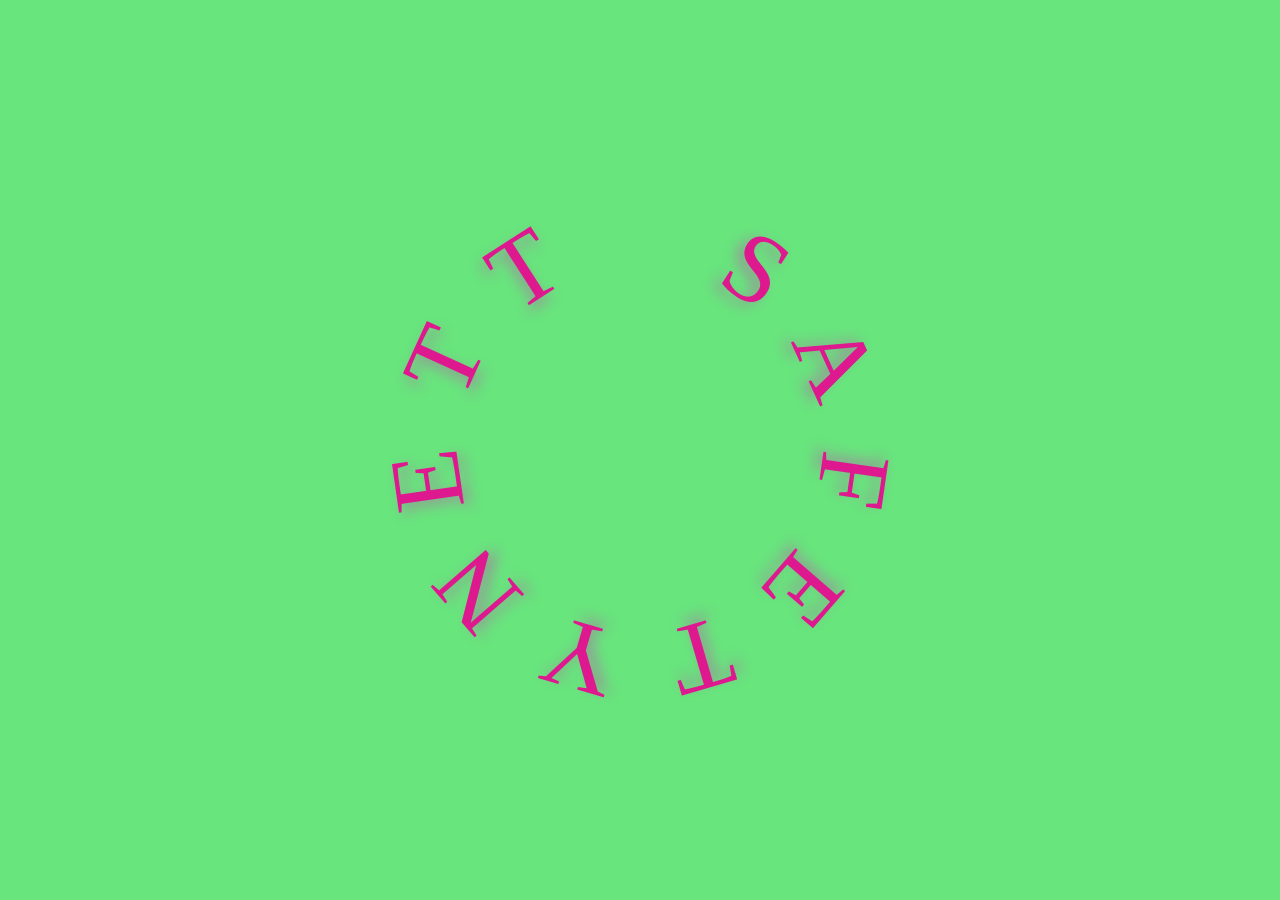
<file: index.html>
<!DOCTYPE html>
<html lang="en">
  
<head>
	<meta name="generator" content="Hugo 0.160.1">
  <meta charset="UTF-8">
  <meta name="viewport" content="width=device-width, initial-scale=1.0">
  <title>Safetynett</title>
  
  
  <link rel="stylesheet" href="/scss/main.min.css">
  <link rel="preconnect" href="https://fonts.googleapis.com">
  <link href="https://fonts.googleapis.com/css2?family=Fragment+Mono:ital@0;1&family=Cormorant+Garamond:ital,wght@0,400;0,600;1,400&display=swap" rel="stylesheet">
</head>

<body class="
  home
  
">
  

  <main>
    

        
        

<div class="mainlogo">
  <a href="/about/" class="logo-link">
    <div class="logo-circle">
      <span class="ch1">S</span>
      <span class="ch2">A</span>
      <span class="ch3">F</span>
      <span class="ch4">E</span>
      <span class="ch5">T</span>
      <span class="ch6">Y</span>
      <span class="ch7">N</span>
      <span class="ch8">E</span>
      <span class="ch9">T</span>
      <span class="ch10">T</span>
    </div>
  </a>
</div>


  </main>

  
</body>
</html>
</file>
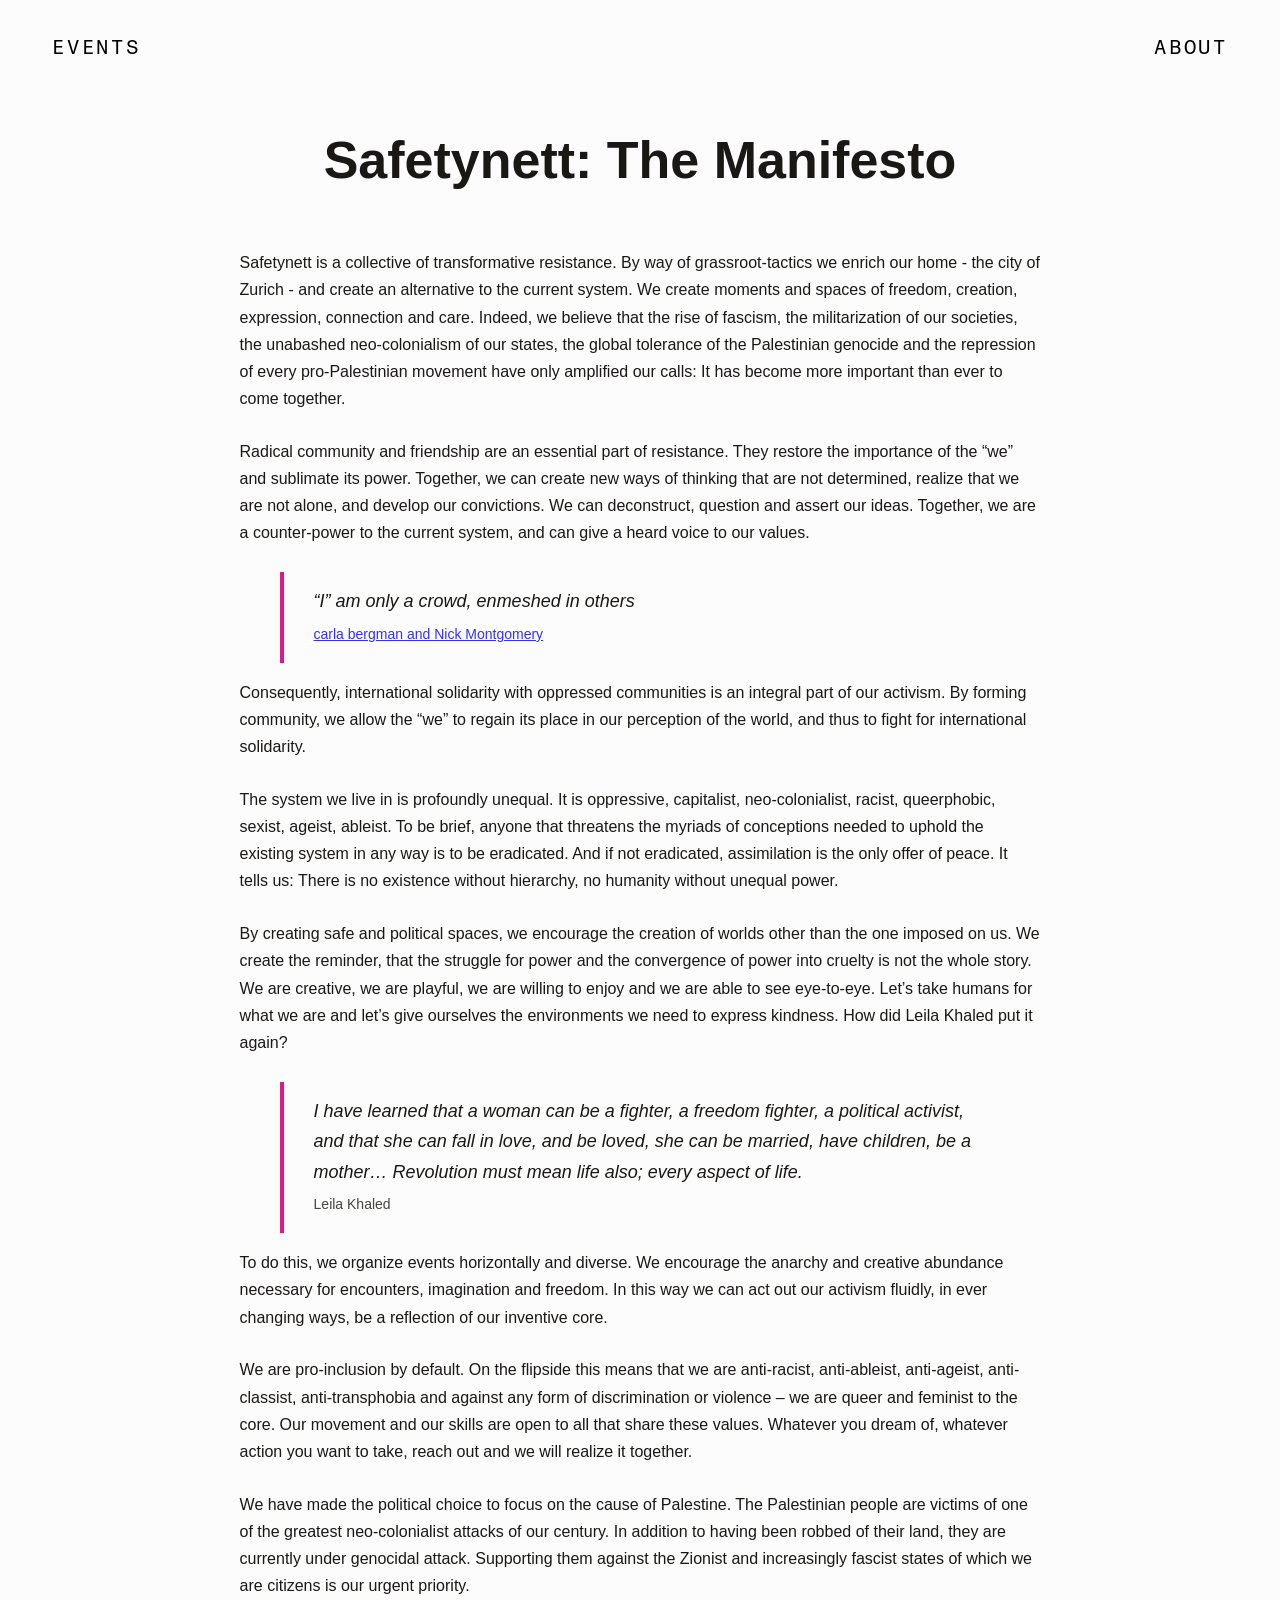
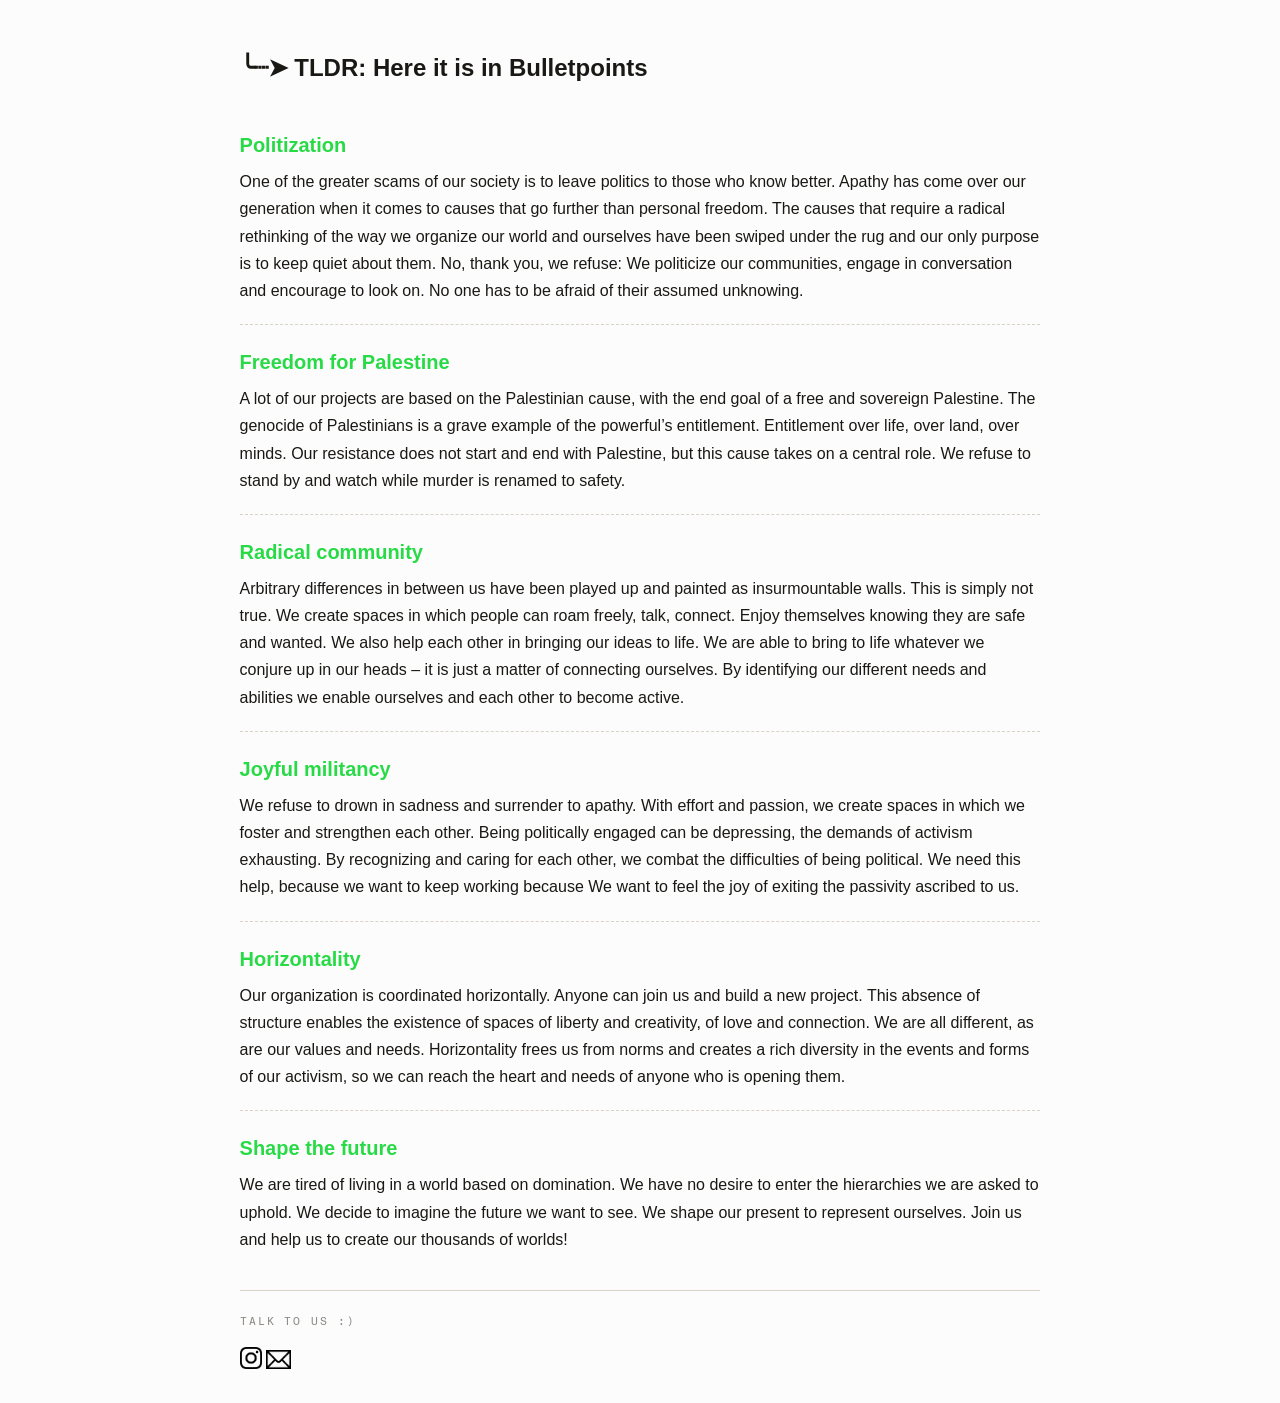
<file: about/index.html>
<!DOCTYPE html>
<html lang="en">
  
<head>
  <meta charset="UTF-8">
  <meta name="viewport" content="width=device-width, initial-scale=1.0">
  <title>About — Safetynett</title>
  
  
  <link rel="stylesheet" href="/scss/main.min.css">
  <link rel="preconnect" href="https://fonts.googleapis.com">
  <link href="https://fonts.googleapis.com/css2?family=Fragment+Mono:ital@0;1&family=Cormorant+Garamond:ital,wght@0,400;0,600;1,400&display=swap" rel="stylesheet">
</head>

<body class="
  
  
">
   
    <nav class="nav-bar">
      <div class="nav-inner">
        <a href="/events/" class="nav-link">Events</a>
        <a href="/about/" class="nav-link">About</a>
      </div>
    </nav>
  

  <main>
    
<article class="page-content">
  <h1 id="safetynett-the-manifesto">Safetynett: The Manifesto</h1>
<p>Safetynett is a collective of transformative resistance. By way of grassroot-tactics we enrich our home - the city of Zurich - and create an alternative to the current system. We create moments and spaces of freedom, creation, expression, connection and care. Indeed, we believe that the rise of fascism, the militarization of our societies, the unabashed neo-colonialism of our states, the global tolerance of the Palestinian genocide and the repression of every pro-Palestinian movement have only amplified our calls: It has become more important than ever to come together.</p>
<p>Radical community and friendship are an essential part of resistance. They restore the importance of the &ldquo;we&rdquo; and sublimate its power. Together, we can create new ways of thinking that are not determined, realize that we are not alone, and develop our convictions. We can deconstruct, question and assert our ideas. Together, we are a counter-power to the current system, and can give a heard voice to our values.</p>
<blockquote>
<p><em>&ldquo;I&rdquo; am only a crowd, enmeshed in others</em><br>
<span class="quote-author"><a href="https://theanarchistlibrary.org/library/joyful-militancy-bergman-montgomery" target="_blank" rel="noopener">carla bergman and Nick Montgomery</a></span></p>
</blockquote>
<p>Consequently, international solidarity with oppressed communities is an integral part of our activism. By forming community, we allow the &ldquo;we&rdquo; to regain its place in our perception of the world, and thus to fight for international solidarity.</p>
<p>The system we live in is profoundly unequal. It is oppressive, capitalist, neo-colonialist, racist, queerphobic, sexist, ageist, ableist. To be brief, anyone that threatens the myriads of conceptions needed to uphold the existing system in any way is to be eradicated. And if not eradicated, assimilation is the only offer of peace. It tells us: There is no existence without hierarchy, no humanity without unequal power.</p>
<p>By creating safe and political spaces, we encourage the creation of worlds other than the one imposed on us. We create the reminder, that the struggle for power and the convergence of power into cruelty is not the whole story. We are creative, we are playful, we are willing to enjoy and we are able to see eye-to-eye. Let’s take humans for what we are and let’s give ourselves the environments we need to express kindness. How did Leila Khaled put it again?</p>
<blockquote>
<p><em>I have learned that a woman can be a fighter, a freedom fighter, a political activist, and that she can fall in love, and be loved, she can be married, have children, be a mother&hellip; Revolution must mean life also; every aspect of life.</em>
<span class="quote-author">Leila Khaled</span></p>
</blockquote>
<p>To do this, we organize events horizontally and diverse. We encourage the anarchy and creative abundance necessary for encounters, imagination and freedom. In this way we can act out our activism fluidly, in ever changing ways, be a reflection of our inventive core.</p>
<p>We are pro-inclusion by default. On the flipside this means that we are anti-racist, anti-ableist, anti-ageist, anti-classist, anti-transphobia and against any form of discrimination or violence – we are queer and feminist to the core. Our movement and our skills are open to all that share these values. Whatever you dream of, whatever action you want to take, reach out and we will realize it together.</p>
<p>We have made the political choice to focus on the cause of Palestine. The Palestinian people are victims of one of the greatest neo-colonialist attacks of our century. In addition to having been robbed of their land, they are currently under genocidal attack. Supporting them against the Zionist and increasingly fascist states of which we are citizens is our urgent priority.</p>
<h2 id="-tldr-here-it-is-in-bulletpoints">╰┈➤ TLDR: Here it is in Bulletpoints</h2>
<ul>
<li><strong>Politization</strong>
One of the greater scams of our society is to leave politics to those who know better. Apathy has come over our generation when it comes to causes that go further than personal freedom. The causes that require a radical rethinking of the way we organize our world and ourselves have been swiped under the rug and our only purpose is to keep quiet about them. No, thank you, we refuse: We politicize our communities, engage in conversation and encourage to look on. No one has to be afraid of their assumed unknowing.</li>
<li><strong>Freedom for Palestine</strong>
A lot of our projects are based on the Palestinian cause, with the end goal of a free and sovereign Palestine. The genocide of Palestinians is a grave example of the powerful’s entitlement. Entitlement over life, over land, over minds. Our resistance does not start and end with Palestine, but this cause takes on a central role. We refuse to stand by and watch while murder is renamed to safety.</li>
<li><strong>Radical community</strong>
Arbitrary differences in between us have been played up and painted as insurmountable walls. This is simply not true. We create spaces in which people can roam freely, talk, connect. Enjoy themselves knowing they are safe and wanted. We also help each other in bringing our ideas to life. We are able to bring to life whatever we conjure up in our heads – it is just a matter of connecting ourselves. By identifying our different needs and abilities we enable ourselves and each other to become active.</li>
<li><strong>Joyful militancy</strong>
We refuse to drown in sadness and surrender to apathy. With effort and passion, we create spaces in which we foster and strengthen each other. Being politically engaged can be depressing, the demands of activism exhausting. By recognizing and caring for each other, we combat the difficulties of being political. We need this help, because we want to keep working because We want to feel the joy of exiting the passivity ascribed to us.</li>
<li><strong>Horizontality</strong>
Our organization is coordinated horizontally. Anyone can join us and build a new project. This absence of structure enables the existence of spaces of liberty and creativity, of love and connection. We are all different, as are our values and needs. Horizontality frees us from norms and creates a rich diversity in the events and forms of our activism, so we can reach the heart and needs of anyone who is opening them.</li>
<li><strong>Shape the future</strong>
We are tired of living in a world based on domination. We have no desire to enter the hierarchies we are asked to uphold. We decide to imagine the future we want to see. We shape our present to represent ourselves.
Join us and help us to create our thousands of worlds!</li>
</ul>
<h3 id="talk-to-us-">Talk to us :)</h3>
<p><a href="https://www.instagram.com/safe1ynett/" target="_blank" rel="noopener"><img src="/images/logo/instagram.png" alt="Instagram" style="height: 22px"></a>
<a href="mailto:safetynett.zh@protonmail.com"><img src="/images/logo/mail.png" alt="Mail" style="height: 19px"></a></p>

</article>

  </main>

  
</body>
</html>
</file>
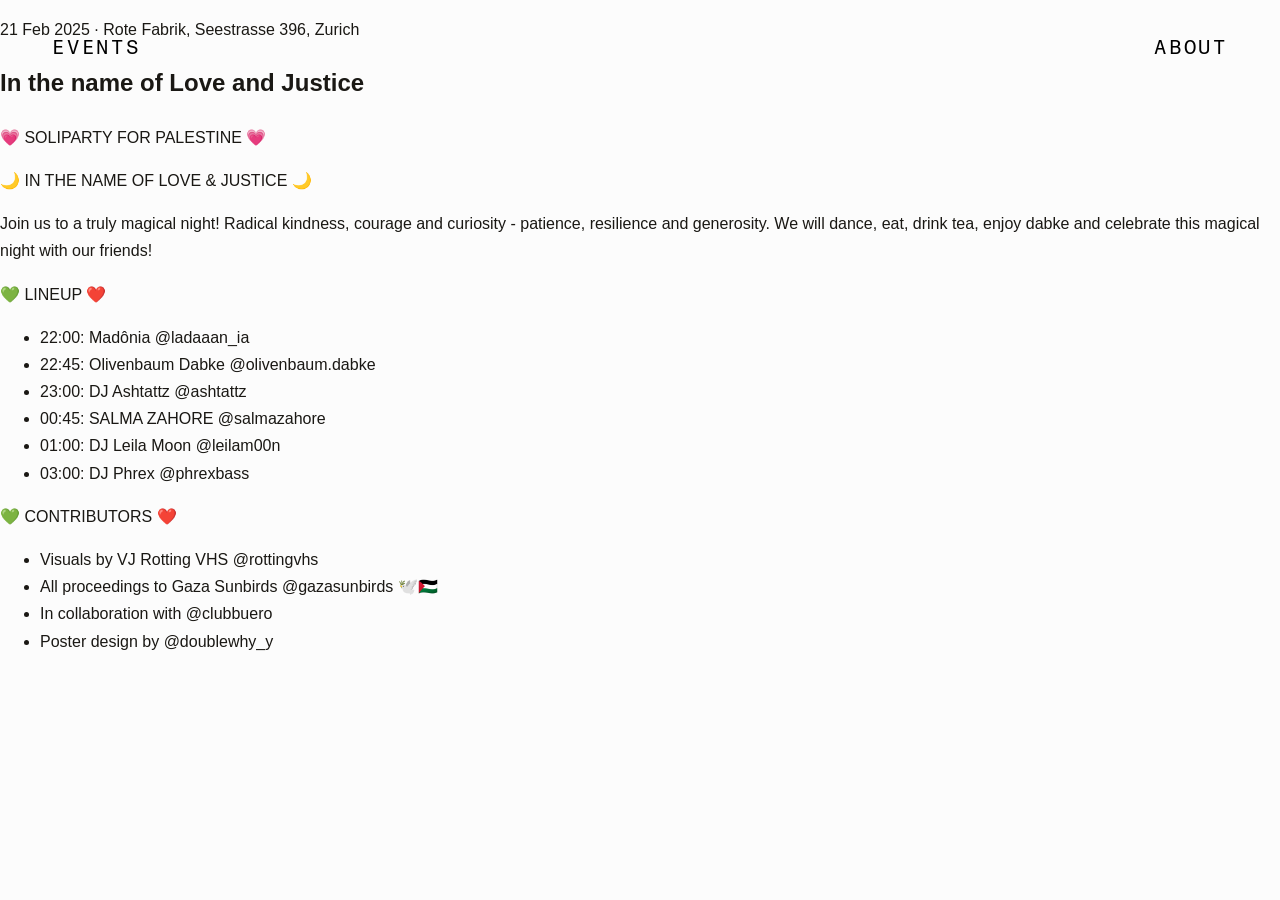
<file: events/0225_sailormoon/index.html>
<!DOCTYPE html>
<html lang="en">
  
<head>
  <meta charset="UTF-8">
  <meta name="viewport" content="width=device-width, initial-scale=1.0">
  <title>In the name of Love and Justice — Safetynett</title>
  
  
  <link rel="stylesheet" href="/scss/main.min.css">
  <link rel="preconnect" href="https://fonts.googleapis.com">
  <link href="https://fonts.googleapis.com/css2?family=Fragment+Mono:ital@0;1&family=Cormorant+Garamond:ital,wght@0,400;0,600;1,400&display=swap" rel="stylesheet">
</head>

<body class="
  
  events-page
">
   
    <nav class="nav-bar">
      <div class="nav-inner">
        <a href="/events/" class="nav-link">Events</a>
        <a href="/about/" class="nav-link">About</a>
      </div>
    </nav>
  

  <main>
    
<article class="event-single">
  <p class="ec-meta">21 Feb 2025 · Rote Fabrik, Seestrasse 396, Zurich</p>
  <h1>In the name of Love and Justice</h1>
  <p>💗 SOLIPARTY FOR PALESTINE 💗</p>
<p>🌙 IN THE NAME OF LOVE &amp; JUSTICE 🌙</p>
<p>Join us to a truly magical night! Radical kindness, courage and curiosity - patience, resilience and generosity. We will dance, eat, drink tea, enjoy dabke and celebrate this magical night with our friends!</p>
<p>💚 LINEUP ❤️</p>
<ul>
<li>22:00: Madônia @ladaaan_ia</li>
<li>22:45: Olivenbaum Dabke @olivenbaum.dabke</li>
<li>23:00: DJ Ashtattz @ashtattz</li>
<li>00:45: SALMA ZAHORE @salmazahore</li>
<li>01:00: DJ Leila Moon @leilam00n</li>
<li>03:00: DJ Phrex @phrexbass</li>
</ul>
<p>💚 CONTRIBUTORS ❤️</p>
<ul>
<li>Visuals by VJ Rotting VHS @rottingvhs</li>
<li>All proceedings to Gaza Sunbirds @gazasunbirds 🕊️🇵🇸</li>
<li>In collaboration with @clubbuero</li>
<li>Poster design by @doublewhy_y</li>
</ul>

</article>

  </main>

  
</body>
</html>
</file>
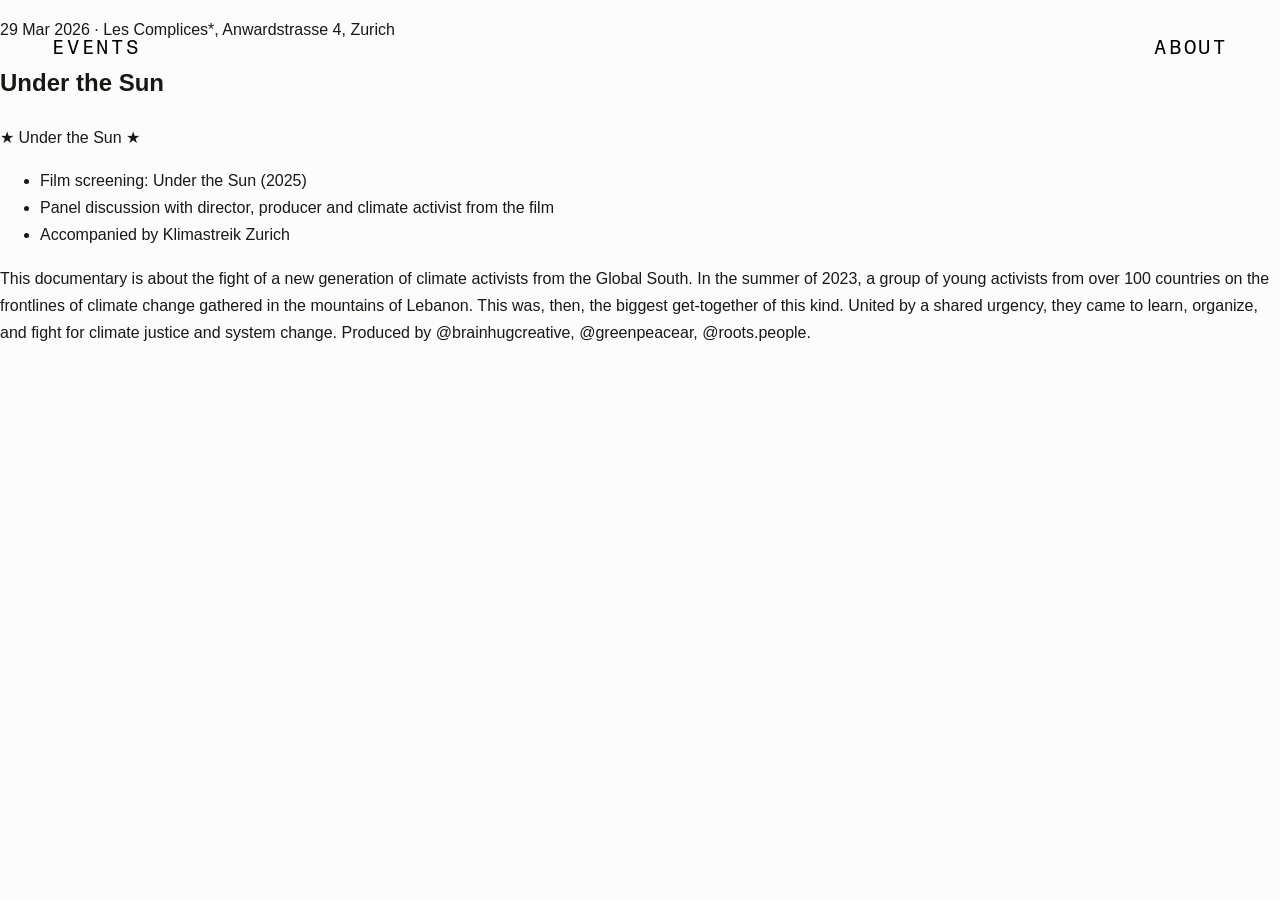
<file: events/0326_underthesun/index.html>
<!DOCTYPE html>
<html lang="en">
  
<head>
  <meta charset="UTF-8">
  <meta name="viewport" content="width=device-width, initial-scale=1.0">
  <title>Under the Sun — Safetynett</title>
  
  
  <link rel="stylesheet" href="/scss/main.min.css">
  <link rel="preconnect" href="https://fonts.googleapis.com">
  <link href="https://fonts.googleapis.com/css2?family=Fragment+Mono:ital@0;1&family=Cormorant+Garamond:ital,wght@0,400;0,600;1,400&display=swap" rel="stylesheet">
</head>

<body class="
  
  events-page
">
   
    <nav class="nav-bar">
      <div class="nav-inner">
        <a href="/events/" class="nav-link">Events</a>
        <a href="/about/" class="nav-link">About</a>
      </div>
    </nav>
  

  <main>
    
<article class="event-single">
  <p class="ec-meta">29 Mar 2026 · Les Complices*, Anwardstrasse 4, Zurich</p>
  <h1>Under the Sun</h1>
  <p>★ Under the Sun ★</p>
<ul>
<li>Film screening: Under the Sun (2025)</li>
<li>Panel discussion with director, producer and climate activist from the film</li>
<li>Accompanied by Klimastreik Zurich</li>
</ul>
<p>This documentary is about the fight of a new generation of climate activists from the Global South.
In the summer of 2023, a group of young activists from over 100 countries on the frontlines of climate change gathered in the mountains of Lebanon. This was, then, the biggest get-together of this kind.
United by a shared urgency, they came to learn, organize, and fight for climate justice and system change.
Produced by @brainhugcreative, @greenpeacear, @roots.people.</p>

</article>

  </main>

  
</body>
</html>
</file>
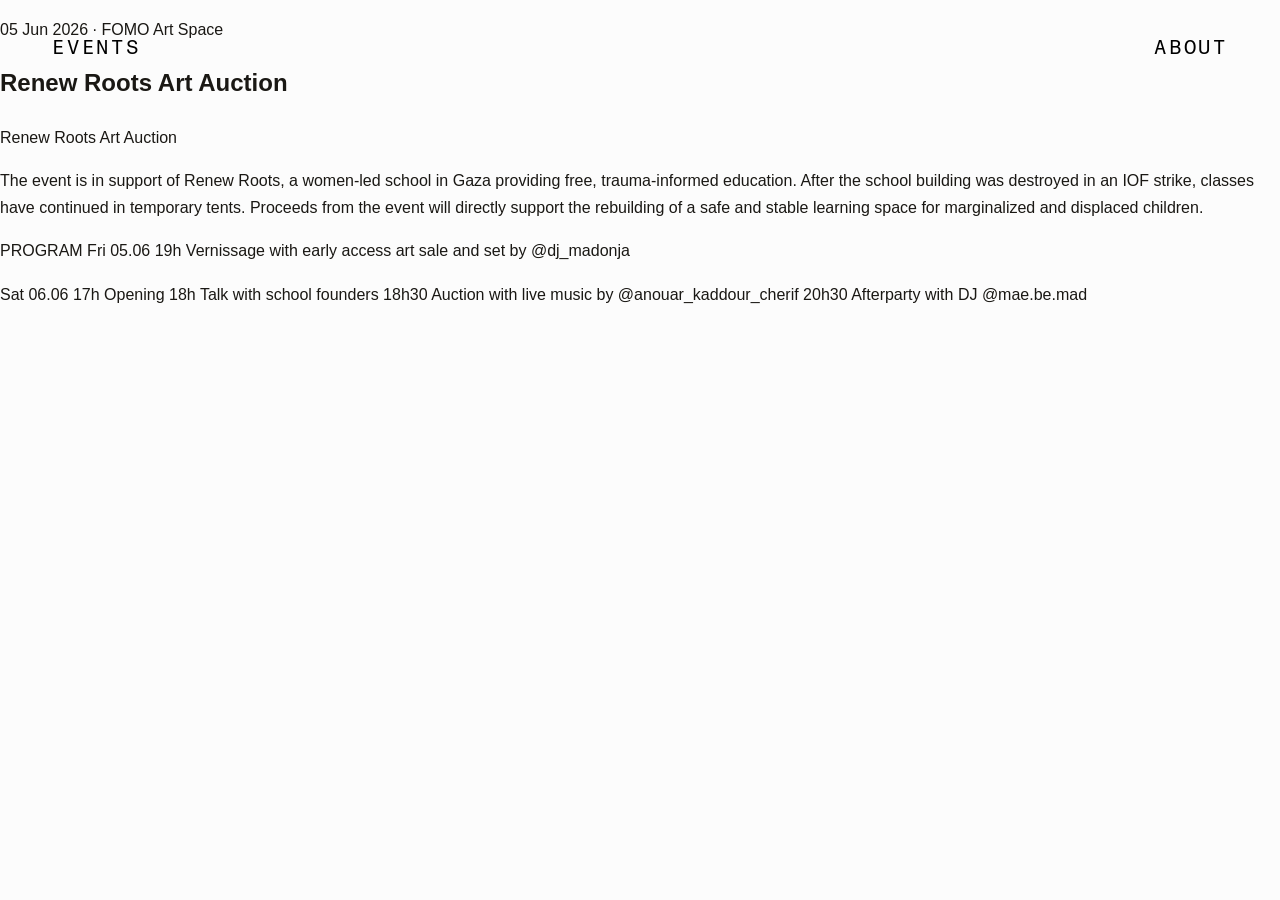
<file: events/0626_auction/index.html>
<!DOCTYPE html>
<html lang="en">
  
<head>
  <meta charset="UTF-8">
  <meta name="viewport" content="width=device-width, initial-scale=1.0">
  <title>Renew Roots Art Auction — Safetynett</title>
  
  
  <link rel="stylesheet" href="/scss/main.min.css">
  <link rel="preconnect" href="https://fonts.googleapis.com">
  <link href="https://fonts.googleapis.com/css2?family=Fragment+Mono:ital@0;1&family=Cormorant+Garamond:ital,wght@0,400;0,600;1,400&display=swap" rel="stylesheet">
</head>

<body class="
  
  events-page
">
   
    <nav class="nav-bar">
      <div class="nav-inner">
        <a href="/events/" class="nav-link">Events</a>
        <a href="/about/" class="nav-link">About</a>
      </div>
    </nav>
  

  <main>
    
<article class="event-single">
  <p class="ec-meta">05 Jun 2026 · FOMO Art Space</p>
  <h1>Renew Roots Art Auction</h1>
  <p>Renew Roots Art Auction</p>
<p>The event is in support of Renew Roots, a women-led school in Gaza providing free, trauma-informed education. After the school building was destroyed in an IOF strike, classes have continued in temporary tents. Proceeds from the event will directly support the rebuilding of a safe and stable learning space for marginalized and displaced children.</p>
<p>PROGRAM
Fri 05.06
19h Vernissage with early access art sale and set by @dj_madonja</p>
<p>Sat 06.06
17h Opening
18h Talk with school founders
18h30 Auction with live music by @anouar_kaddour_cherif
20h30 Afterparty with DJ @mae.be.mad</p>

</article>

  </main>

  
</body>
</html>
</file>
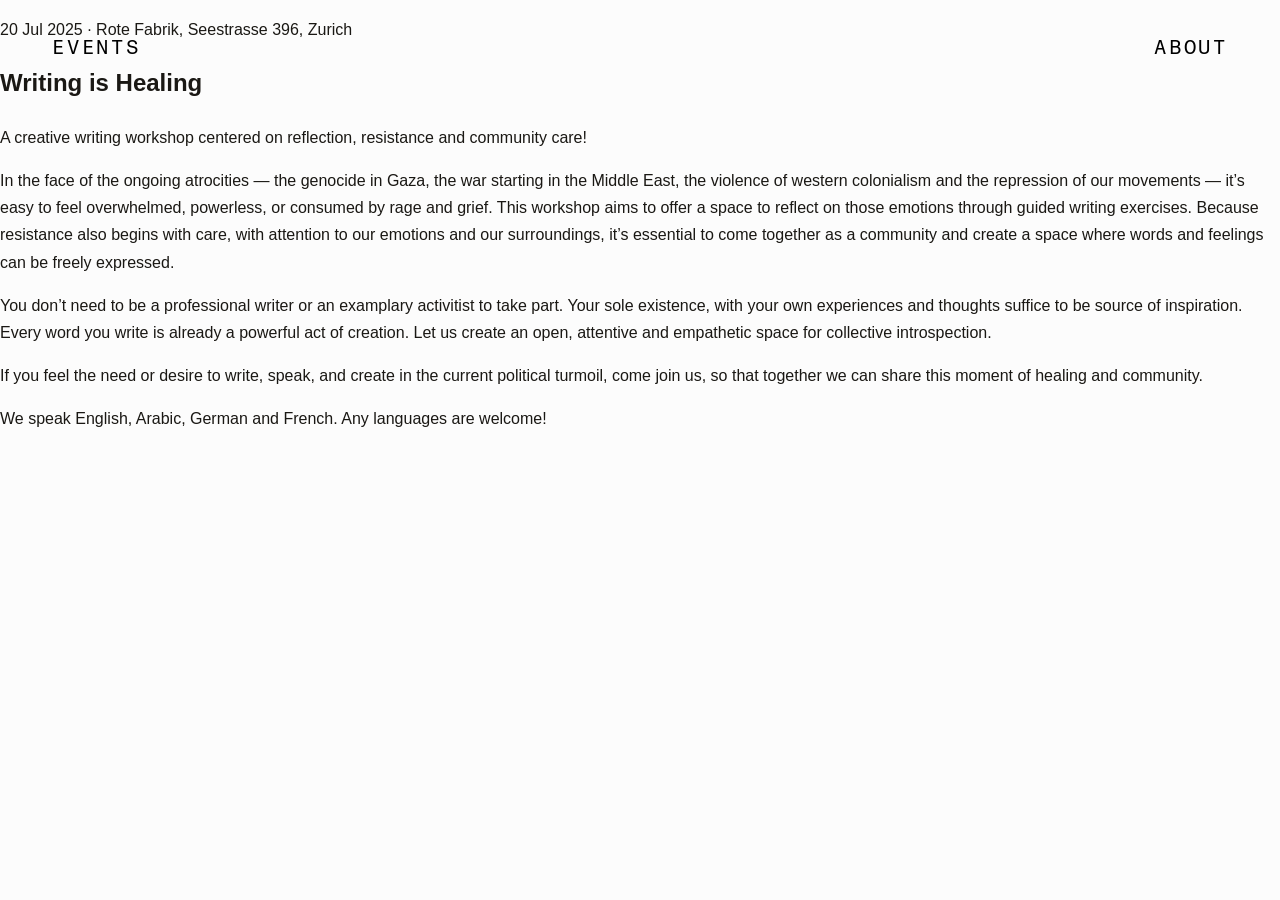
<file: events/0725_writing/index.html>
<!DOCTYPE html>
<html lang="en">
  
<head>
  <meta charset="UTF-8">
  <meta name="viewport" content="width=device-width, initial-scale=1.0">
  <title>Writing is Healing — Safetynett</title>
  
  
  <link rel="stylesheet" href="/scss/main.min.css">
  <link rel="preconnect" href="https://fonts.googleapis.com">
  <link href="https://fonts.googleapis.com/css2?family=Fragment+Mono:ital@0;1&family=Cormorant+Garamond:ital,wght@0,400;0,600;1,400&display=swap" rel="stylesheet">
</head>

<body class="
  
  events-page
">
   
    <nav class="nav-bar">
      <div class="nav-inner">
        <a href="/events/" class="nav-link">Events</a>
        <a href="/about/" class="nav-link">About</a>
      </div>
    </nav>
  

  <main>
    
<article class="event-single">
  <p class="ec-meta">20 Jul 2025 · Rote Fabrik, Seestrasse 396, Zurich</p>
  <h1>Writing is Healing</h1>
  <p>A creative writing workshop centered on reflection, resistance and community care!</p>
<p>In the face of the ongoing atrocities — the genocide in Gaza, the war starting in the Middle East, the violence of western colonialism and the repression of our movements — it’s easy to feel overwhelmed, powerless, or consumed by rage and grief.
This workshop aims to offer a space to reflect on those emotions through guided writing exercises. Because resistance also begins with care, with attention to our emotions and our surroundings, it’s essential to come together as a community and create a space where words and feelings can be freely expressed.</p>
<p>You don’t need to be a professional writer or an examplary activitist to take part. Your sole existence, with your own experiences and thoughts suffice to be source of inspiration. Every word you write is already a powerful act of creation. Let us create an open, attentive and empathetic space for collective introspection.</p>
<p>If you feel the need or desire to write, speak, and create in the current political turmoil, come join us, so that together we can share this moment of healing and community.</p>
<p>We speak English, Arabic, German and French. Any languages are welcome!</p>

</article>

  </main>

  
</body>
</html>
</file>
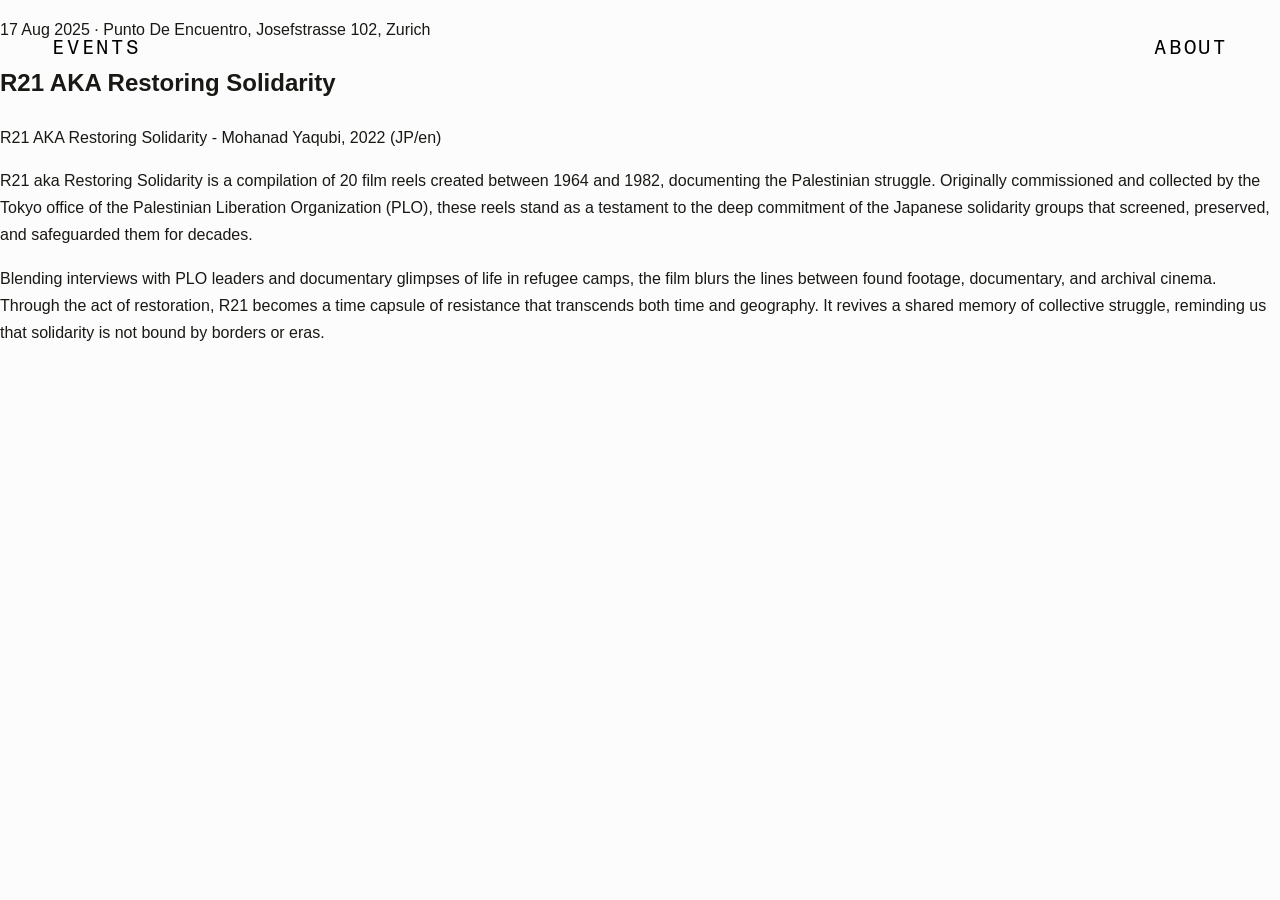
<file: events/0825_r21/index.html>
<!DOCTYPE html>
<html lang="en">
  
<head>
  <meta charset="UTF-8">
  <meta name="viewport" content="width=device-width, initial-scale=1.0">
  <title>R21 AKA Restoring Solidarity — Safetynett</title>
  
  
  <link rel="stylesheet" href="/scss/main.min.css">
  <link rel="preconnect" href="https://fonts.googleapis.com">
  <link href="https://fonts.googleapis.com/css2?family=Fragment+Mono:ital@0;1&family=Cormorant+Garamond:ital,wght@0,400;0,600;1,400&display=swap" rel="stylesheet">
</head>

<body class="
  
  events-page
">
   
    <nav class="nav-bar">
      <div class="nav-inner">
        <a href="/events/" class="nav-link">Events</a>
        <a href="/about/" class="nav-link">About</a>
      </div>
    </nav>
  

  <main>
    
<article class="event-single">
  <p class="ec-meta">17 Aug 2025 · Punto De Encuentro, Josefstrasse 102, Zurich</p>
  <h1>R21 AKA Restoring Solidarity</h1>
  <p>R21 AKA Restoring Solidarity - Mohanad Yaqubi, 2022 (JP/en)</p>
<p>R21 aka Restoring Solidarity is a compilation of 20 film reels created between 1964 and 1982, documenting the Palestinian struggle. Originally commissioned and collected by the Tokyo office of the Palestinian Liberation Organization (PLO), these reels stand as a testament to the deep commitment of the Japanese solidarity groups that screened, preserved, and safeguarded them for decades.</p>
<p>Blending interviews with PLO leaders and documentary glimpses of life in refugee camps, the film blurs the lines between found footage, documentary, and archival cinema. Through the act of restoration, R21 becomes a time capsule of resistance that transcends both time and geography. It revives a shared memory of collective struggle, reminding us that solidarity is not bound by borders or eras.</p>

</article>

  </main>

  
</body>
</html>
</file>
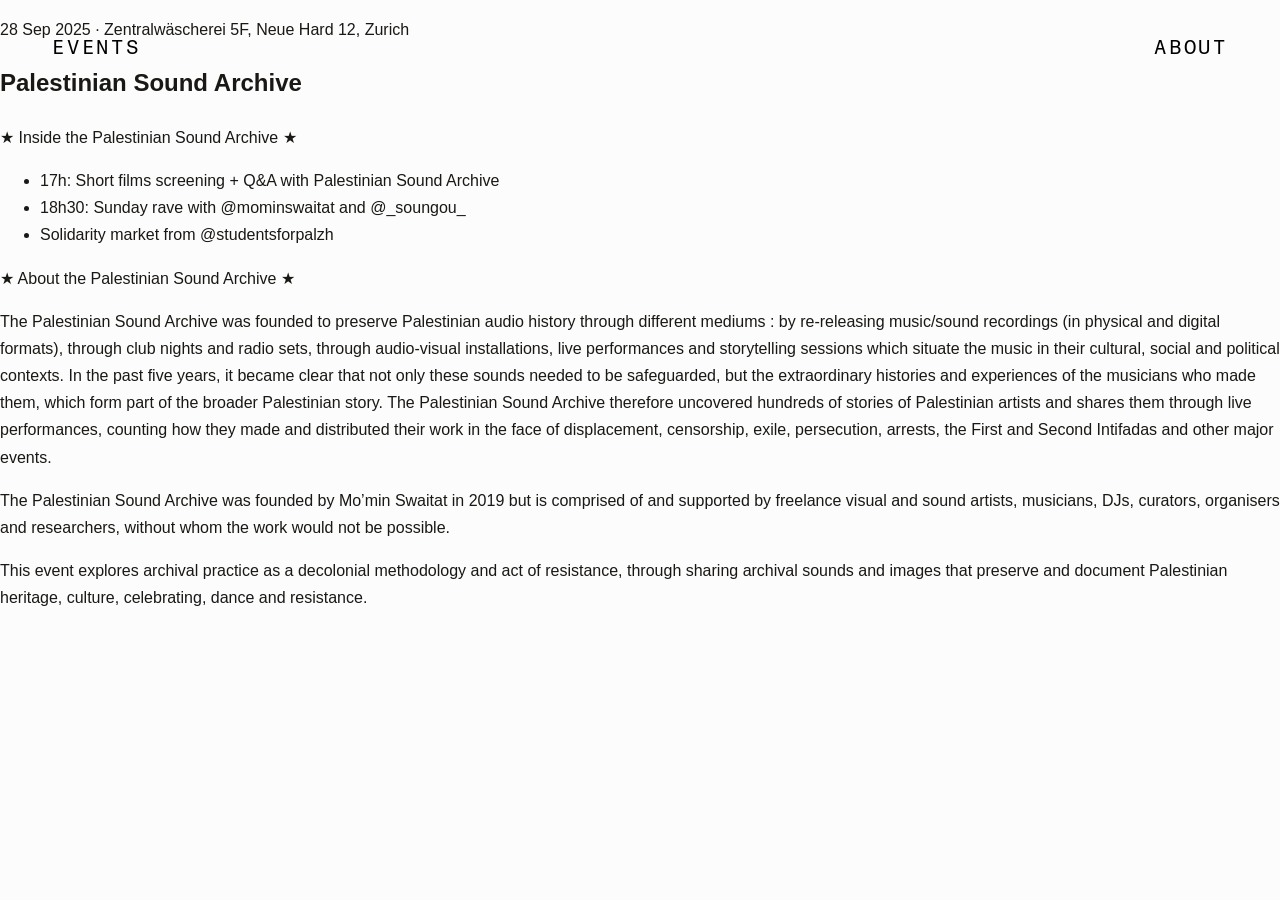
<file: events/0925_psa/index.html>
<!DOCTYPE html>
<html lang="en">
  
<head>
  <meta charset="UTF-8">
  <meta name="viewport" content="width=device-width, initial-scale=1.0">
  <title>Palestinian Sound Archive — Safetynett</title>
  
  
  <link rel="stylesheet" href="/scss/main.min.css">
  <link rel="preconnect" href="https://fonts.googleapis.com">
  <link href="https://fonts.googleapis.com/css2?family=Fragment+Mono:ital@0;1&family=Cormorant+Garamond:ital,wght@0,400;0,600;1,400&display=swap" rel="stylesheet">
</head>

<body class="
  
  events-page
">
   
    <nav class="nav-bar">
      <div class="nav-inner">
        <a href="/events/" class="nav-link">Events</a>
        <a href="/about/" class="nav-link">About</a>
      </div>
    </nav>
  

  <main>
    
<article class="event-single">
  <p class="ec-meta">28 Sep 2025 · Zentralwäscherei 5F, Neue Hard 12, Zurich</p>
  <h1>Palestinian Sound Archive</h1>
  <p>★ Inside the Palestinian Sound Archive ★</p>
<ul>
<li>17h: Short films screening + Q&amp;A with Palestinian Sound Archive</li>
<li>18h30: Sunday rave with @mominswaitat and @_soungou_</li>
<li>Solidarity market from @studentsforpalzh</li>
</ul>
<p>★ About the Palestinian Sound Archive ★</p>
<p>The Palestinian Sound Archive was founded to preserve Palestinian audio history through different mediums : by re-releasing music/sound recordings (in physical and digital formats), through club nights and radio sets, through audio-visual installations, live performances and storytelling sessions which situate the music in their cultural, social and political contexts. In the past five years, it became clear that not only these sounds needed to be safeguarded, but the extraordinary histories and experiences of the musicians who made them, which form part of the broader Palestinian story. The Palestinian Sound Archive therefore uncovered hundreds of stories of Palestinian artists and shares them through live performances, counting how they made and distributed their work in the face of displacement, censorship, exile, persecution, arrests, the First and Second Intifadas and other major events.</p>
<p>The Palestinian Sound Archive was founded by Mo’min Swaitat in 2019 but is comprised of and supported by freelance visual and sound artists, musicians, DJs, curators, organisers and researchers, without whom the work would not be possible.</p>
<p>This event explores archival practice as a decolonial methodology and act of resistance, through sharing archival sounds and images that preserve and document Palestinian heritage, culture, celebrating, dance and resistance.</p>

</article>

  </main>

  
</body>
</html>
</file>
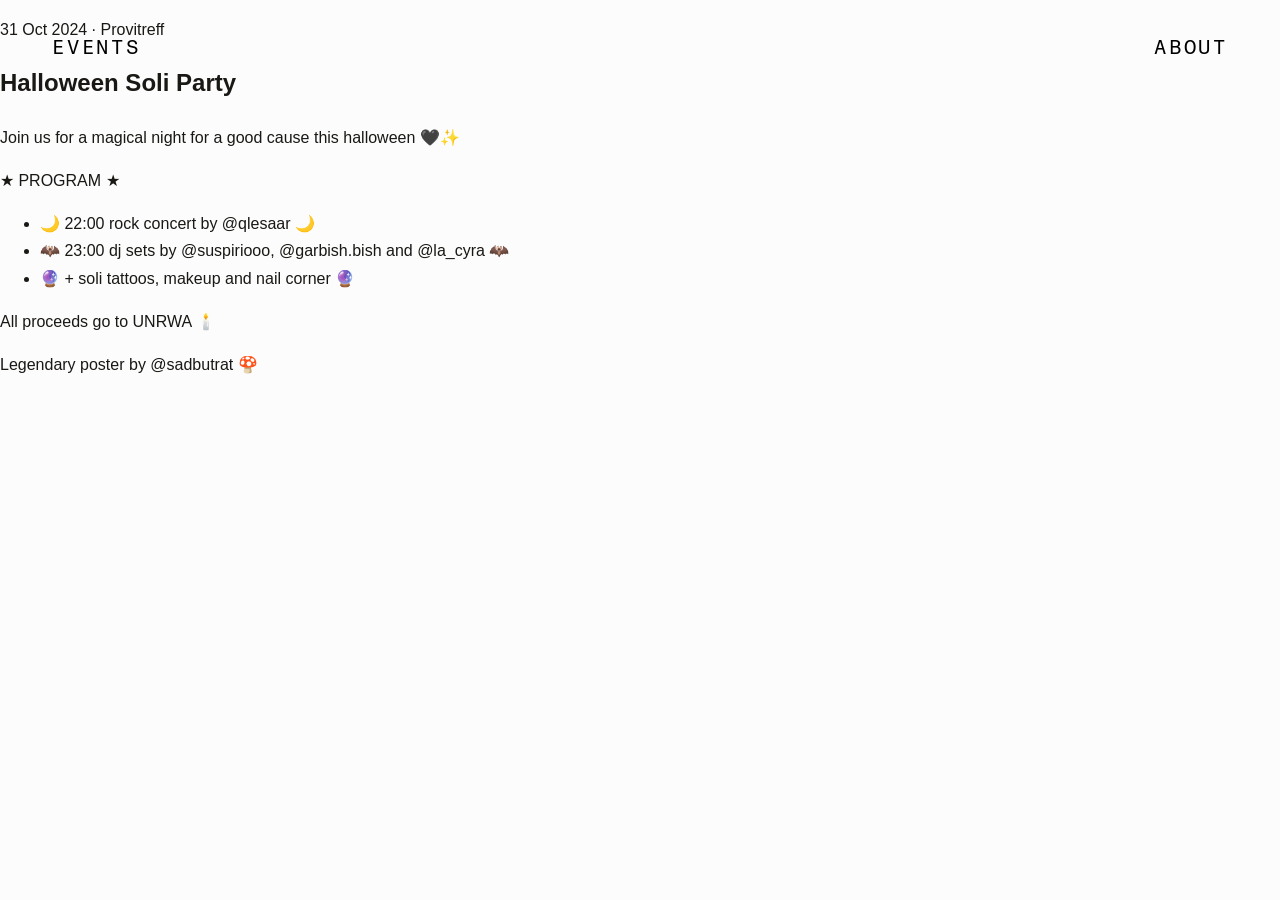
<file: events/1024_halloween/index.html>
<!DOCTYPE html>
<html lang="en">
  
<head>
  <meta charset="UTF-8">
  <meta name="viewport" content="width=device-width, initial-scale=1.0">
  <title>Halloween Soli Party — Safetynett</title>
  
  
  <link rel="stylesheet" href="/scss/main.min.css">
  <link rel="preconnect" href="https://fonts.googleapis.com">
  <link href="https://fonts.googleapis.com/css2?family=Fragment+Mono:ital@0;1&family=Cormorant+Garamond:ital,wght@0,400;0,600;1,400&display=swap" rel="stylesheet">
</head>

<body class="
  
  events-page
">
   
    <nav class="nav-bar">
      <div class="nav-inner">
        <a href="/events/" class="nav-link">Events</a>
        <a href="/about/" class="nav-link">About</a>
      </div>
    </nav>
  

  <main>
    
<article class="event-single">
  <p class="ec-meta">31 Oct 2024 · Provitreff</p>
  <h1>Halloween Soli Party</h1>
  <p>Join us for a magical night for a good cause this halloween 🖤✨</p>
<p>★ PROGRAM ★</p>
<ul>
<li>🌙 22:00 rock concert by @qlesaar 🌙</li>
<li>🦇 23:00 dj sets by @suspiriooo, @garbish.bish and @la_cyra 🦇</li>
<li>🔮 + soli tattoos, makeup and nail corner 🔮</li>
</ul>
<p>All proceeds go to UNRWA 🕯️</p>
<p>Legendary poster by @sadbutrat 🍄</p>

</article>

  </main>

  
</body>
</html>
</file>
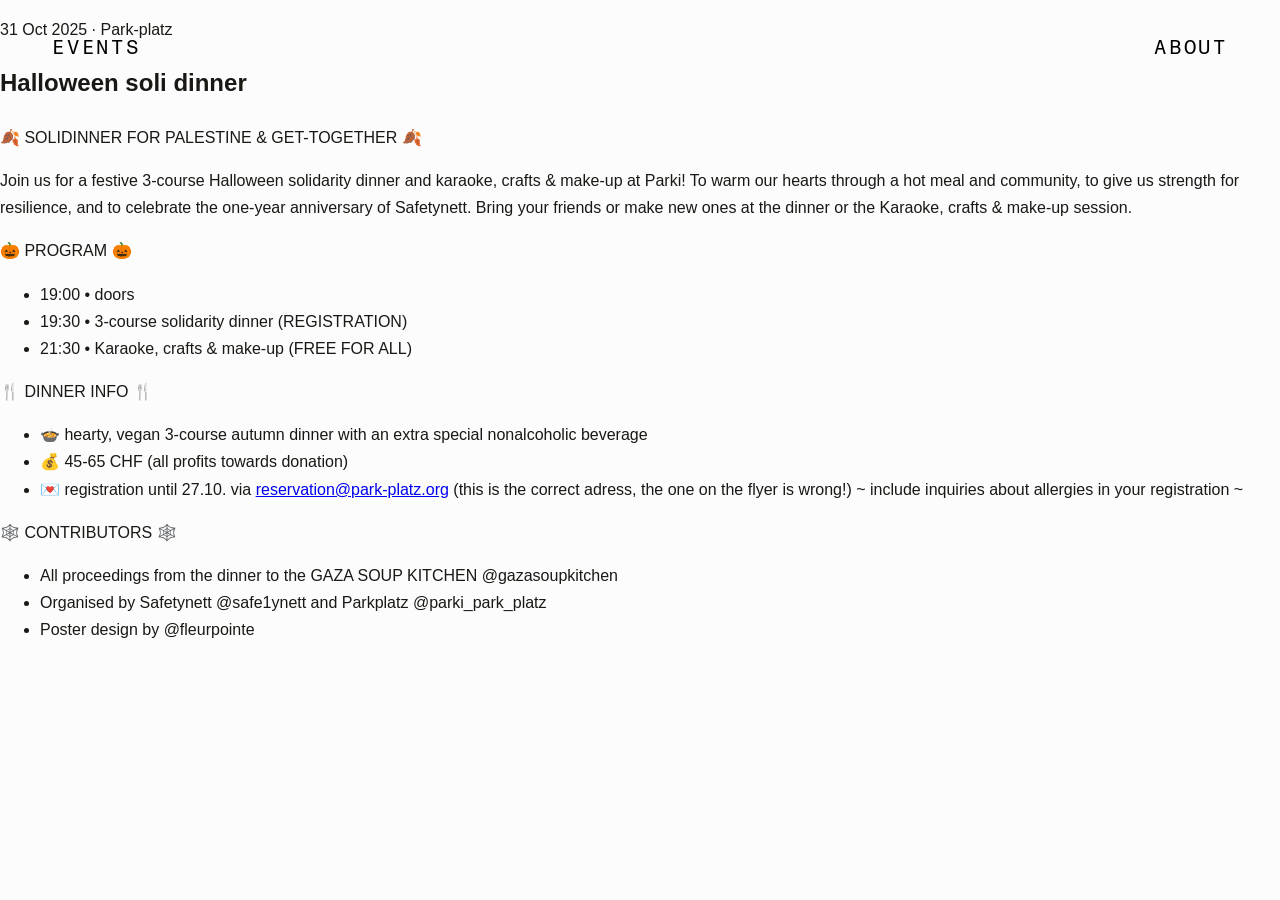
<file: events/1025_parki/index.html>
<!DOCTYPE html>
<html lang="en">
  
<head>
  <meta charset="UTF-8">
  <meta name="viewport" content="width=device-width, initial-scale=1.0">
  <title>Halloween soli dinner — Safetynett</title>
  
  
  <link rel="stylesheet" href="/scss/main.min.css">
  <link rel="preconnect" href="https://fonts.googleapis.com">
  <link href="https://fonts.googleapis.com/css2?family=Fragment+Mono:ital@0;1&family=Cormorant+Garamond:ital,wght@0,400;0,600;1,400&display=swap" rel="stylesheet">
</head>

<body class="
  
  events-page
">
   
    <nav class="nav-bar">
      <div class="nav-inner">
        <a href="/events/" class="nav-link">Events</a>
        <a href="/about/" class="nav-link">About</a>
      </div>
    </nav>
  

  <main>
    
<article class="event-single">
  <p class="ec-meta">31 Oct 2025 · Park-platz</p>
  <h1>Halloween soli dinner</h1>
  <p>🍂 SOLIDINNER FOR PALESTINE &amp; GET-TOGETHER 🍂</p>
<p>Join us for a festive 3-course Halloween solidarity dinner and karaoke, crafts &amp; make-up at Parki! To warm our hearts through a hot meal and community, to give us strength for resilience, and to celebrate the one-year anniversary of Safetynett. Bring your friends or make new ones at the dinner or the Karaoke, crafts &amp; make-up session.</p>
<p>🎃 PROGRAM 🎃</p>
<ul>
<li>19:00 • doors</li>
<li>19:30 • 3-course solidarity dinner (REGISTRATION)</li>
<li>21:30 • Karaoke, crafts &amp; make-up (FREE FOR ALL)</li>
</ul>
<p>🍴 DINNER INFO 🍴</p>
<ul>
<li>🍲 hearty, vegan 3-course autumn dinner with an extra special nonalcoholic beverage</li>
<li>💰 45-65 CHF (all profits towards donation)</li>
<li>💌 registration until 27.10. via <a href="mailto:reservation@park-platz.org">reservation@park-platz.org</a> (this is the correct
adress, the one on the flyer is wrong!)
~ include inquiries about allergies in your registration ~</li>
</ul>
<p>🕸️ CONTRIBUTORS 🕸️</p>
<ul>
<li>All proceedings from the dinner to the GAZA SOUP KITCHEN @gazasoupkitchen</li>
<li>Organised by Safetynett @safe1ynett and Parkplatz @parki_park_platz</li>
<li>Poster design by @fleurpointe</li>
</ul>

</article>

  </main>

  
</body>
</html>
</file>
<file: scss/main.min.css>
@import "https://fonts.googleapis.com/css?family=Lato:400,400i,700";html,body{margin:0;padding:0}body{padding:80px 40px 0;margin:0 auto;max-width:90ch;font-family:dos,Verdana,Geneva,sans-serif;background:#fcfcfc;color:#1a1814;line-height:1.7}body.home{padding:0;max-width:100%;height:100vh;overflow:hidden}body.events-page{padding:0;max-width:100%;overflow:hidden}.nav-bar{position:fixed;top:0;left:0;width:100%;z-index:100;pointer-events:none}.nav-bar .nav-inner{max-width:160ch;margin:0 auto;padding:24px 40px;display:flex;justify-content:space-between}.nav-bar .nav-link{pointer-events:all;font-family:fragment mono,monospace;font-size:20px;letter-spacing:.14em;text-transform:uppercase;text-decoration:none;color:#000;padding:6px 12px;border-radius:6em 5em 7em/4em 5em;transition:.4s}.nav-bar .nav-link:hover{box-shadow:0 0 18px 6px rgba(40,219,70,.8);background-color:rgba(40,219,70,.8)}@font-face{font-family:dusseldot;src:url(https://s3-us-west-2.amazonaws.com/s.cdpn.io/108082/Dusseldot-variable-web.woff2)format("woff2 supports variations"),url(https://s3-us-west-2.amazonaws.com/s.cdpn.io/108082/Dusseldot-variable-web.woff2)format("woff2-variations");font-display:swap;font-weight:50 250}body.home{background:rgba(40,219,70,.7)}.mainlogo{height:100vh;display:flex;justify-content:center;align-items:center}.logo-link{text-decoration:none}.logo-circle{position:relative;width:500px;height:500px}.logo-circle span{font-size:100px;font-family:dusseldot;text-shadow:-5px 6px 13px #969696;height:300px;position:absolute;width:500px;top:-50px;transform-origin:bottom center;color:#de188f;text-align:center}@keyframes spin1{0%{transform:rotate(32.72727273deg);font-variation-settings:"wdth" 50}20%{font-variation-settings:"wdth" 145}30%{font-variation-settings:"wdth" 155}50%{font-variation-settings:"wdth" 250}70%{font-variation-settings:"wdth" 155}80%{font-variation-settings:"wdth" 145}100%{transform:rotate(392.72727273deg);font-variation-settings:"wdth" 50}}.ch1{transform:rotate(32.72727273deg);animation:spin1 10s linear infinite}@keyframes spin2{0%{transform:rotate(65.45454545deg);font-variation-settings:"wdth" 50}20%{font-variation-settings:"wdth" 145}30%{font-variation-settings:"wdth" 155}50%{font-variation-settings:"wdth" 250}70%{font-variation-settings:"wdth" 155}80%{font-variation-settings:"wdth" 145}100%{transform:rotate(425.45454545deg);font-variation-settings:"wdth" 50}}.ch2{transform:rotate(65.45454545deg);animation:spin2 10s linear infinite}@keyframes spin3{0%{transform:rotate(98.18181818deg);font-variation-settings:"wdth" 50}20%{font-variation-settings:"wdth" 145}30%{font-variation-settings:"wdth" 155}50%{font-variation-settings:"wdth" 250}70%{font-variation-settings:"wdth" 155}80%{font-variation-settings:"wdth" 145}100%{transform:rotate(458.18181818deg);font-variation-settings:"wdth" 50}}.ch3{transform:rotate(98.18181818deg);animation:spin3 10s linear infinite}@keyframes spin4{0%{transform:rotate(130.90909091deg);font-variation-settings:"wdth" 50}20%{font-variation-settings:"wdth" 145}30%{font-variation-settings:"wdth" 155}50%{font-variation-settings:"wdth" 250}70%{font-variation-settings:"wdth" 155}80%{font-variation-settings:"wdth" 145}100%{transform:rotate(490.90909091deg);font-variation-settings:"wdth" 50}}.ch4{transform:rotate(130.90909091deg);animation:spin4 10s linear infinite}@keyframes spin5{0%{transform:rotate(163.63636364deg);font-variation-settings:"wdth" 50}20%{font-variation-settings:"wdth" 145}30%{font-variation-settings:"wdth" 155}50%{font-variation-settings:"wdth" 250}70%{font-variation-settings:"wdth" 155}80%{font-variation-settings:"wdth" 145}100%{transform:rotate(523.63636364deg);font-variation-settings:"wdth" 50}}.ch5{transform:rotate(163.63636364deg);animation:spin5 10s linear infinite}@keyframes spin6{0%{transform:rotate(196.36363636deg);font-variation-settings:"wdth" 50}20%{font-variation-settings:"wdth" 145}30%{font-variation-settings:"wdth" 155}50%{font-variation-settings:"wdth" 250}70%{font-variation-settings:"wdth" 155}80%{font-variation-settings:"wdth" 145}100%{transform:rotate(556.36363636deg);font-variation-settings:"wdth" 50}}.ch6{transform:rotate(196.36363636deg);animation:spin6 10s linear infinite}@keyframes spin7{0%{transform:rotate(229.09090909deg);font-variation-settings:"wdth" 50}20%{font-variation-settings:"wdth" 145}30%{font-variation-settings:"wdth" 155}50%{font-variation-settings:"wdth" 250}70%{font-variation-settings:"wdth" 155}80%{font-variation-settings:"wdth" 145}100%{transform:rotate(589.09090909deg);font-variation-settings:"wdth" 50}}.ch7{transform:rotate(229.09090909deg);animation:spin7 10s linear infinite}@keyframes spin8{0%{transform:rotate(261.81818182deg);font-variation-settings:"wdth" 50}20%{font-variation-settings:"wdth" 145}30%{font-variation-settings:"wdth" 155}50%{font-variation-settings:"wdth" 250}70%{font-variation-settings:"wdth" 155}80%{font-variation-settings:"wdth" 145}100%{transform:rotate(621.81818182deg);font-variation-settings:"wdth" 50}}.ch8{transform:rotate(261.81818182deg);animation:spin8 10s linear infinite}@keyframes spin9{0%{transform:rotate(294.54545455deg);font-variation-settings:"wdth" 50}20%{font-variation-settings:"wdth" 145}30%{font-variation-settings:"wdth" 155}50%{font-variation-settings:"wdth" 250}70%{font-variation-settings:"wdth" 155}80%{font-variation-settings:"wdth" 145}100%{transform:rotate(654.54545455deg);font-variation-settings:"wdth" 50}}.ch9{transform:rotate(294.54545455deg);animation:spin9 10s linear infinite}@keyframes spin10{0%{transform:rotate(327.27272727deg);font-variation-settings:"wdth" 50}20%{font-variation-settings:"wdth" 145}30%{font-variation-settings:"wdth" 155}50%{font-variation-settings:"wdth" 250}70%{font-variation-settings:"wdth" 155}80%{font-variation-settings:"wdth" 145}100%{transform:rotate(687.27272727deg);font-variation-settings:"wdth" 50}}.ch10{transform:rotate(327.27272727deg);animation:spin10 10s linear infinite}@keyframes spin11{0%{transform:rotate(360deg);font-variation-settings:"wdth" 50}20%{font-variation-settings:"wdth" 145}30%{font-variation-settings:"wdth" 155}50%{font-variation-settings:"wdth" 250}70%{font-variation-settings:"wdth" 155}80%{font-variation-settings:"wdth" 145}100%{transform:rotate(720deg);font-variation-settings:"wdth" 50}}.ch11{transform:rotate(360deg);animation:spin11 10s linear infinite}@keyframes spin12{0%{transform:rotate(392.72727273deg);font-variation-settings:"wdth" 50}20%{font-variation-settings:"wdth" 145}30%{font-variation-settings:"wdth" 155}50%{font-variation-settings:"wdth" 250}70%{font-variation-settings:"wdth" 155}80%{font-variation-settings:"wdth" 145}100%{transform:rotate(752.72727273deg);font-variation-settings:"wdth" 50}}.ch12{transform:rotate(392.72727273deg);animation:spin12 10s linear infinite}body.events-page{padding:0;max-width:100%;width:100%;overflow:hidden}.events-wrap{display:flex;height:100vh;padding-top:80px;overflow:hidden}.events-wrap .sidebar{width:200px;min-width:200px;border-right:1px solid #d8d2c8;overflow-y:auto;overflow-x:hidden;padding:24px 0 17vh;position:relative}.events-wrap .sidebar .timeline-line{position:absolute;left:28px;top:0;bottom:0;width:2px;background:#de188f}.events-wrap .sidebar .year-marker{padding:16px 16px 6px 48px;font-size:9px;letter-spacing:.16em;color:#4a4640;text-transform:uppercase}.events-wrap .sidebar .event-entry{position:relative;padding:8px 16px 8px 48px;cursor:pointer;transition:background .2s}.events-wrap .sidebar .event-entry:hover{background:rgba(0,0,0,3%)}.events-wrap .sidebar .event-entry.active{background:rgba(0,0,0,5%)}.events-wrap .sidebar .event-entry::before{content:'';position:absolute;left:22px;top:16px;width:13px;height:13px;border-radius:50%;background:#fcfcfc;border:1px solid #8a8680;transition:border-color .3s,background .3s}.events-wrap .sidebar .event-entry:hover::before,.events-wrap .sidebar .event-entry.active::before{border-color:#28db46;background:#28db46}.events-wrap .sidebar .event-entry .entry-date{font-size:9px;letter-spacing:.12em;color:#4a4640;text-transform:uppercase;margin-bottom:4px}.events-wrap .sidebar .event-entry .entry-thumb{width:100%;height:72px;object-fit:contain;display:block;margin-bottom:6px;filter:grayscale(20%);transition:filter .3s}.events-wrap .sidebar .event-entry:hover .entry-thumb,.events-wrap .sidebar .event-entry.active .entry-thumb{filter:grayscale(0%)}.events-wrap .sidebar .event-entry .entry-thumb-placeholder{width:100%;height:72px;margin-bottom:6px;display:flex;align-items:center;justify-content:center;font-size:9px;color:#8a8680;letter-spacing:.08em;border:1px dashed #d8d2c8;transition:border-color .3s,color .3s}.events-wrap .sidebar .event-entry:hover .entry-thumb-placeholder,.events-wrap .sidebar .event-entry.active .entry-thumb-placeholder{border-color:#28db46;color:#28db46}.events-wrap .sidebar .event-entry .entry-title{font-size:9px;color:#4a4640;line-height:1.4;letter-spacing:.04em}.events-wrap .event-content{flex:1;overflow-y:auto;padding:40px 48px 120px}.events-wrap .event-content .content-panel{display:none}.events-wrap .event-content .content-panel.active{display:block}.events-wrap .event-content .event-layout{display:grid;grid-template-columns:1fr 1fr;gap:48px;align-items:start}.events-wrap .event-content .event-flyer{width:100%;object-fit:cover;display:block;margin-bottom:32px}.events-wrap .event-content .flyer-placeholder{width:100%;height:220px;border:1px dashed #d8d2c8;display:flex;align-items:center;justify-content:center;font-size:10px;color:#8a8680;letter-spacing:.1em;margin-bottom:32px}.events-wrap .event-content .event-meta{display:flex;gap:24px;margin-bottom:24px;flex-wrap:wrap}.events-wrap .event-content .event-meta .meta-item{font-size:9px;letter-spacing:.14em;text-transform:uppercase;color:#8a8680}.events-wrap .event-content .event-meta .meta-item span{display:block;font-size:11px;color:#4a4640;margin-top:3px;letter-spacing:.06em}.events-wrap .event-content .event-title{font-size:32px;font-weight:600;color:#1a1814;line-height:1.15;margin-bottom:20px}.events-wrap .event-content .event-tag{display:inline-block;font-size:8px;letter-spacing:.14em;text-transform:uppercase;border:1px solid #d8d2c8;padding:3px 8px;margin-bottom:16px;color:#8a8680}.events-wrap .event-content .event-body{font-size:17px}.events-wrap .event-content .event-body img{width:100%;margin:24px 0;display:block}.page-content h1{font-size:52px;font-weight:600;line-height:1.1;margin:0 0 60px;padding-top:1em;text-align:center}.page-content p{margin:0 0 1.6em}.page-content blockquote{position:relative;margin:1em 1;padding:14px 16px 16px 30px;border-left:4px solid #1a1814;border-color:#de188f;transition:letter-spacing .25s ease}.page-content blockquote:hover{letter-spacing:.06em}.page-content blockquote p{font-size:18px;margin:0}.page-content blockquote .quote-author{display:block;margin-top:6px;font-size:14px;opacity:.8;font-style:normal}.page-content h2{margin-top:2em}.page-content ul{list-style:none;padding:0;margin:0}.page-content ul li{padding:20px 0;border-bottom:1px dashed #d8d2c8;transition:padding-left .4s ease}.page-content ul li:last-child{border-bottom:0;margin-bottom:-1em}.page-content ul li:hover{padding-left:12px}.page-content ul li>strong{display:block;font-size:20px;margin-bottom:6px;color:#28db46}h3{font-family:fragment mono,monospace;font-size:11px;letter-spacing:.18em;text-transform:uppercase;color:#8a8680;font-weight:400;margin:3em 0 1.4em;padding-top:2em;border-top:1px solid #d8d2c8}
</file>
